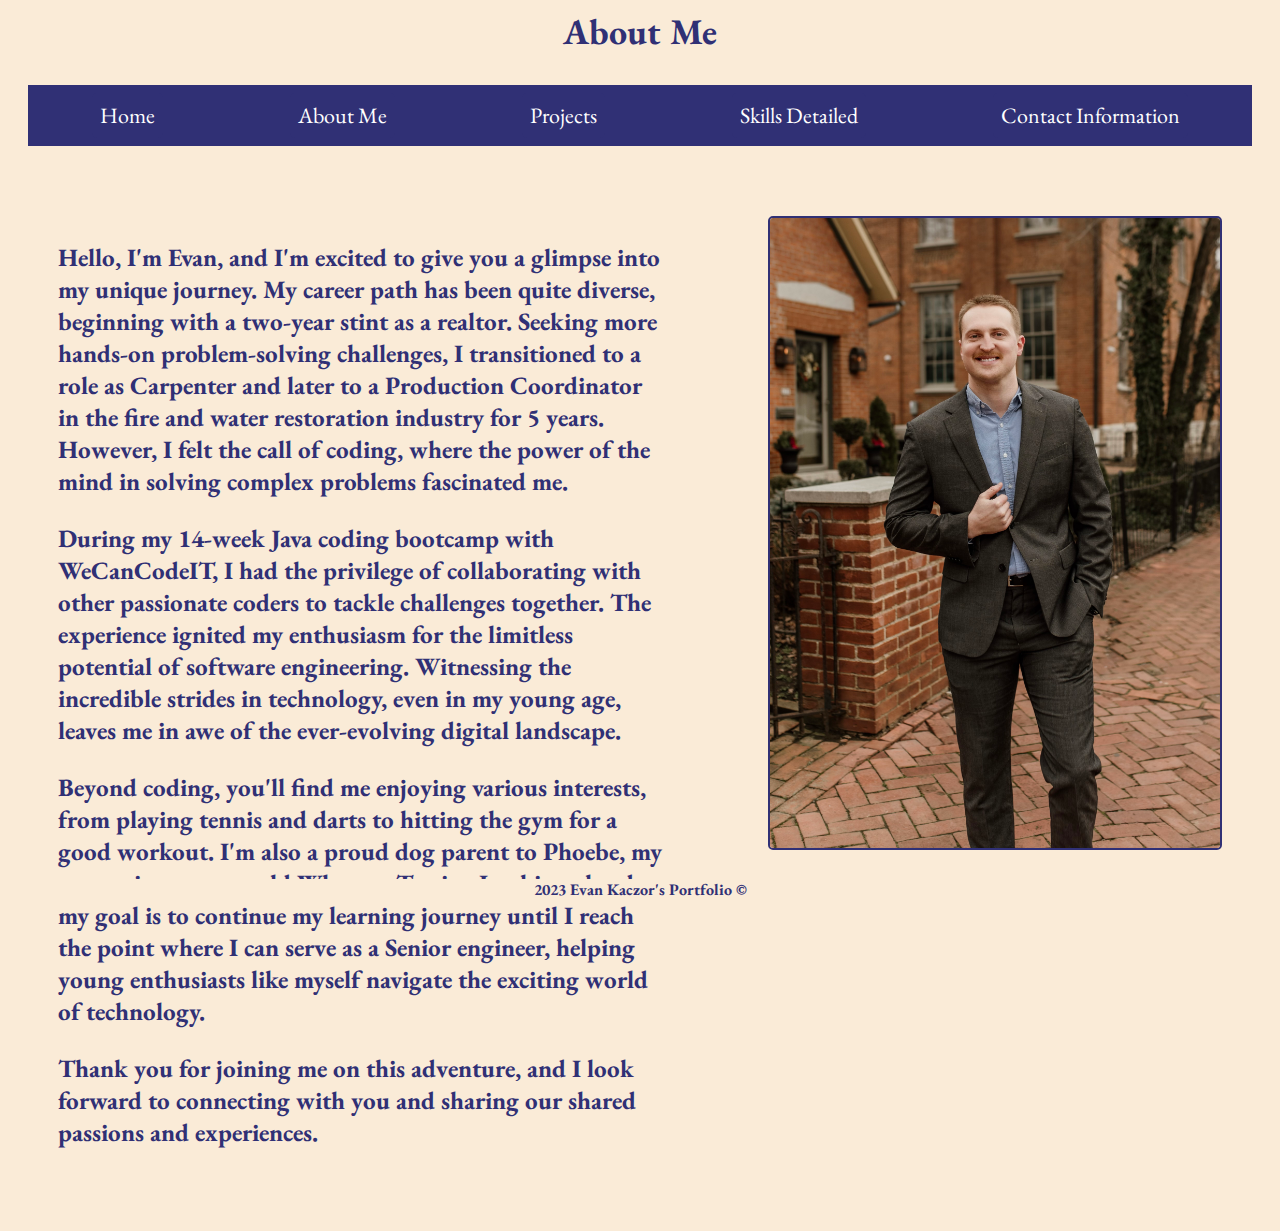
<file: aboutme/aboutme.html>
<!DOCTYPE html>
<html lang="en">
  <head>
    <meta charset="UTF-8" />
    <meta name="viewport" content="width=device-width, initial-scale=1.0" />
    <link
      href="https://fonts.googleapis.com/css2?family=EB+Garamond&display=swap"
      rel="stylesheet"
    />
    <link rel="stylesheet" href="/aboutme/styles.css" />
    <title>About Me- Evan Kaczor's Portfolio</title>
  </head>
  <body>
    <div class="dropdown">
      <button class="dropdown-btn">&#9776;</button>
      <div class="dropdown-content">
        <a href="/index.html">Home</a>
        <a href="../aboutme/aboutme.html">About Me</a>
        <a href="../projects/projects.html">Projects</a>
        <a href="../skills/skills.html">Skills Detailed</a>
        <a href="../contactinformation/contactinformation.html"
          >Contact Information</a
        >
      </div>
    </div>

    <header id="title">About Me</header>
    <div id="menubar">
      <a href="../index.html">Home</a>
      <a href="../aboutme/aboutme.html">About Me</a>
      <a href="../projects/projects.html">Projects</a>
      <a href="../skills/skills.html">Skills Detailed</a>
      <a href="../contactinformation/contactinformation.html"
        >Contact Information</a
      >
    </div>
    <div class="stuff">
      <div class="paragraphs">
        <p>
          Hello, I'm Evan, and I'm excited to give you a glimpse into my unique
          journey. My career path has been quite diverse, beginning with a
          two-year stint as a realtor. Seeking more hands-on problem-solving
          challenges, I transitioned to a role as Carpenter and later to a
          Production Coordinator in the fire and water restoration industry for
          5 years. However, I felt the call of coding, where the power of the
          mind in solving complex problems fascinated me.
        </p>
        <p>
          During my 14-week Java coding bootcamp with WeCanCodeIT, I had the
          privilege of collaborating with other passionate coders to tackle
          challenges together. The experience ignited my enthusiasm for the
          limitless potential of software engineering. Witnessing the incredible
          strides in technology, even in my young age, leaves me in awe of the
          ever-evolving digital landscape.
        </p>
        <p>
          Beyond coding, you'll find me enjoying various interests, from playing
          tennis and darts to hitting the gym for a good workout. I'm also a
          proud dog parent to Phoebe, my energetic two-year-old Wheaten Terrier.
          Looking ahead, my goal is to continue my learning journey until I
          reach the point where I can serve as a Senior engineer, helping young
          enthusiasts like myself navigate the exciting world of technology.
        </p>
        <p>
          Thank you for joining me on this adventure, and I look forward to
          connecting with you and sharing our shared passions and experiences.
        </p>
      </div>
      <div class="imagecontainer">
        <img
          src="/aboutme/images/Headshot.jpg"
          alt="My wife and I on a trip to beautiful Charleston, SC during Summer of '23."
        />
      </div>
    </div>

    <footer>2023 Evan Kaczor's Portfolio &copy;</footer>
  </body>
</html>
</file>
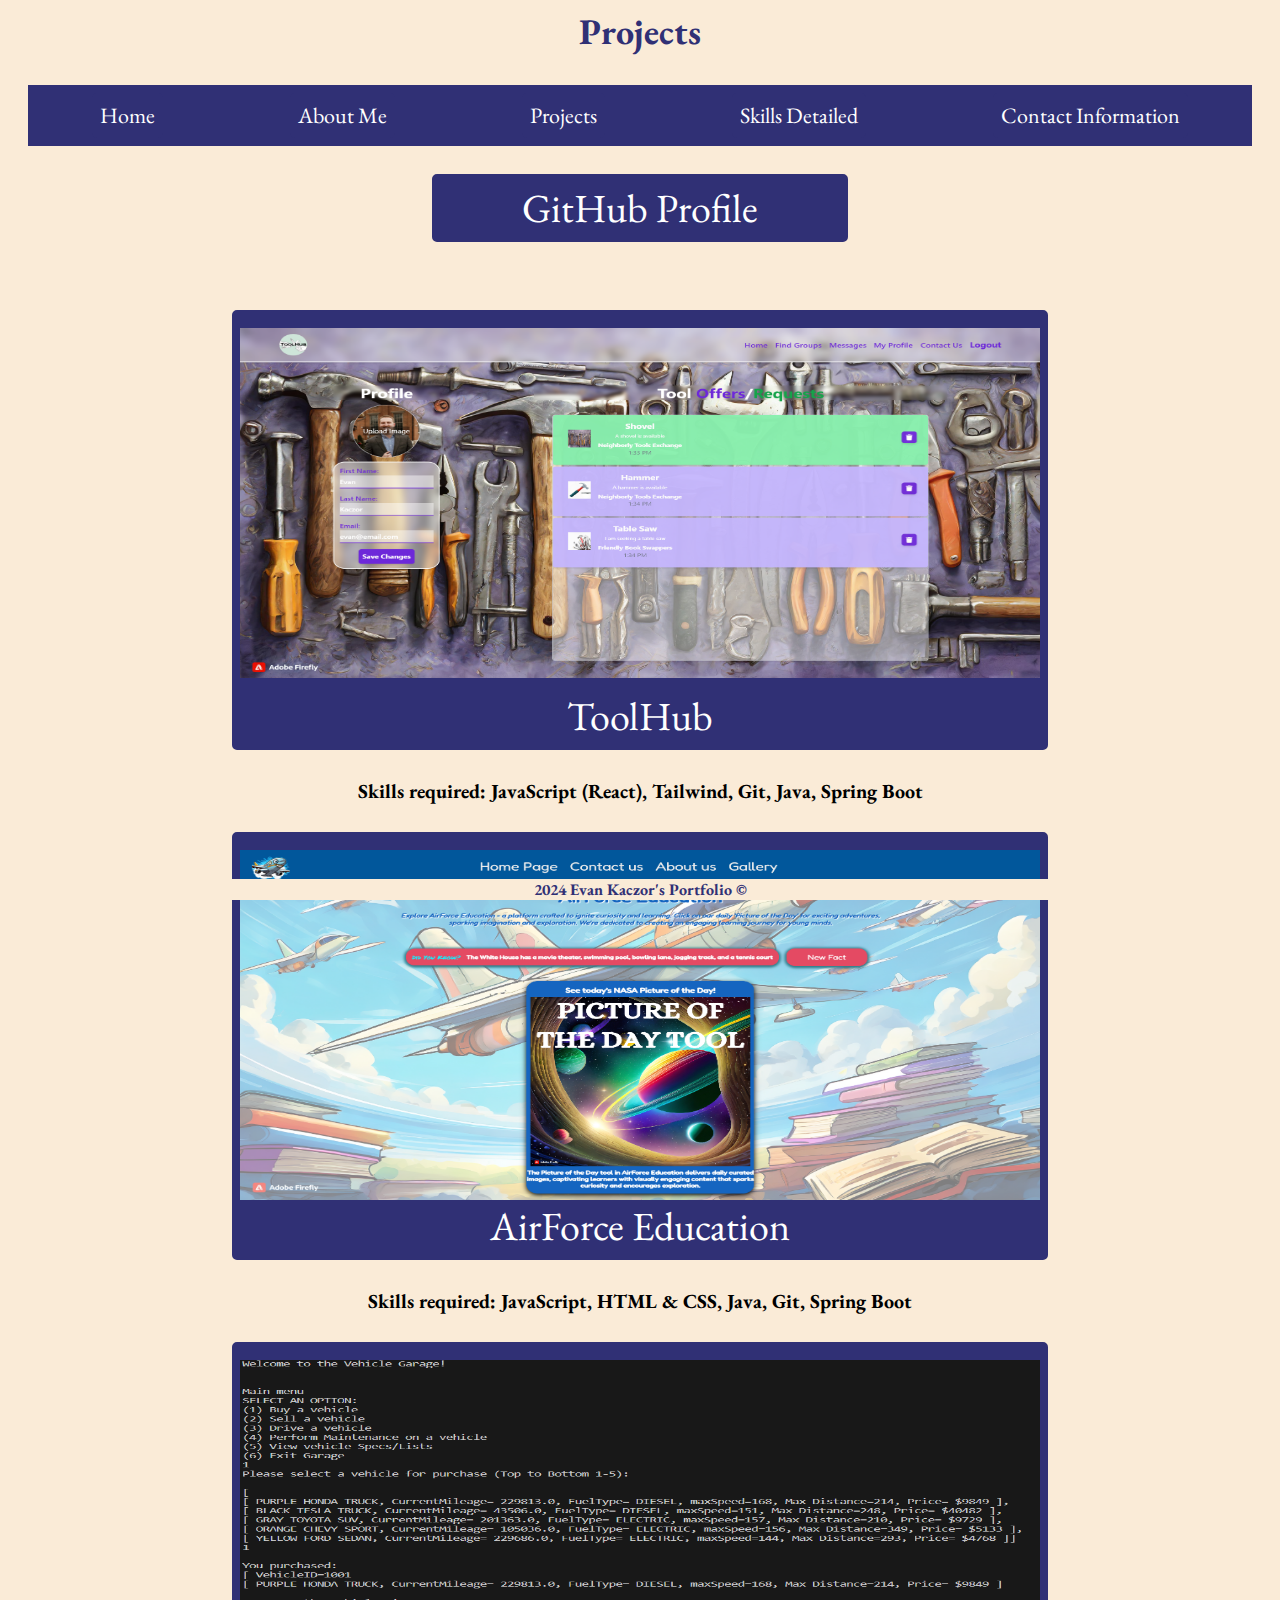
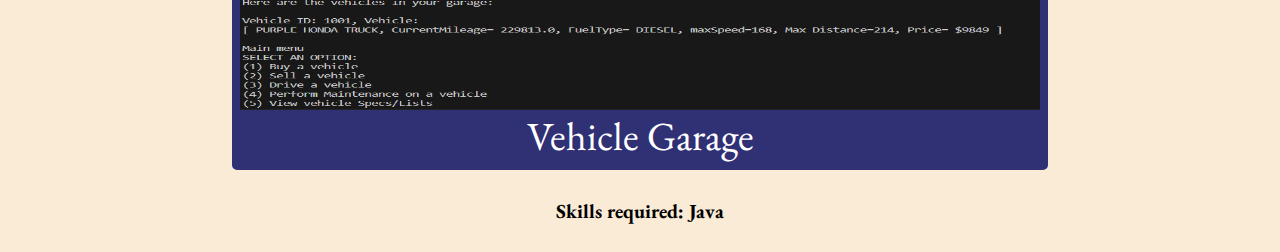
<file: projects/projects.html>
<!DOCTYPE html>
<html lang="en">
  <head>
    <meta charset="UTF-8" />
    <meta name="viewport" content="width=device-width, initial-scale=1.0" />
    <link
      href="https://fonts.googleapis.com/css2?family=EB+Garamond&display=swap"
      rel="stylesheet"
    />
    <link rel="stylesheet" href="/projects/styles.css" />
    <title>Projects- Evan Kaczor's Portfolio</title>
  </head>
  <body>
    <div class="dropdown">
      <button class="dropdown-btn">&#9776;</button>
      <div class="dropdown-content">
        <a href="/index.html">Home</a>
        <a href="../aboutme/aboutme.html">About Me</a>
        <a href="../projects/projects.html">Projects</a>
        <a href="../skills/skills.html">Skills Detailed</a>
        <a href="../contactinformation/contactinformation.html"
          >Contact Information</a
        >
      </div>
    </div>
    <header id="title">Projects</header>
    <div id="menubar">
      <a href="../index.html">Home</a>
      <a href="../aboutme/aboutme.html">About Me</a>
      <a href="../projects/projects.html">Projects</a>
      <a href="../skills/skills.html">Skills Detailed</a>
      <a href="../contactinformation/contactinformation.html"
        >Contact Information</a
      >
    </div>
    <article id="projects">
      <a id="link1" href="https://github.com/ekaczor">GitHub Profile</a>
      <br />

      <a
        id="link2"
        href="https://tool-hub-wcci.netlify.app/"
      >
        <div id="imagecontainer1">
          <img
            src="/aboutme/images/ToolHub.png"
            alt="Image of the ToolHub Application."
            class="ToolHubImage"
          />
        </div>
        ToolHub
      </a>
      <p>Skills required: JavaScript (React), Tailwind, Git, Java, Spring Boot</p>

      <a
        id="link3"
        href="https://airforce-kid-education.netlify.app/"
        ><img
          src="/aboutme/images/AirForce_Education.png"
          alt="Image of the AirForce Education application."
          class="AirForceImage"
        />AirForce Education</a
      >
      <p>Skills required: JavaScript, HTML & CSS, Java, Git, Spring Boot</p>
      <div id="imagecontainer2"></div>
      <a
        id="link4"
        href="https://github.com/2023-Fall-Java-Cohort/car-workshop-template-ekaczor.git"
        ><img
          src="/aboutme/images/VehicleGarage.png"
          alt="Image of the Vehicle Garage application."
          class="CarWorkshopImage"
        />Vehicle Garage</a
      >
      <p>Skills required: Java</p>
    </article>
    <footer>2024 Evan Kaczor's Portfolio &copy;</footer>
  </body>
</html>
</file>
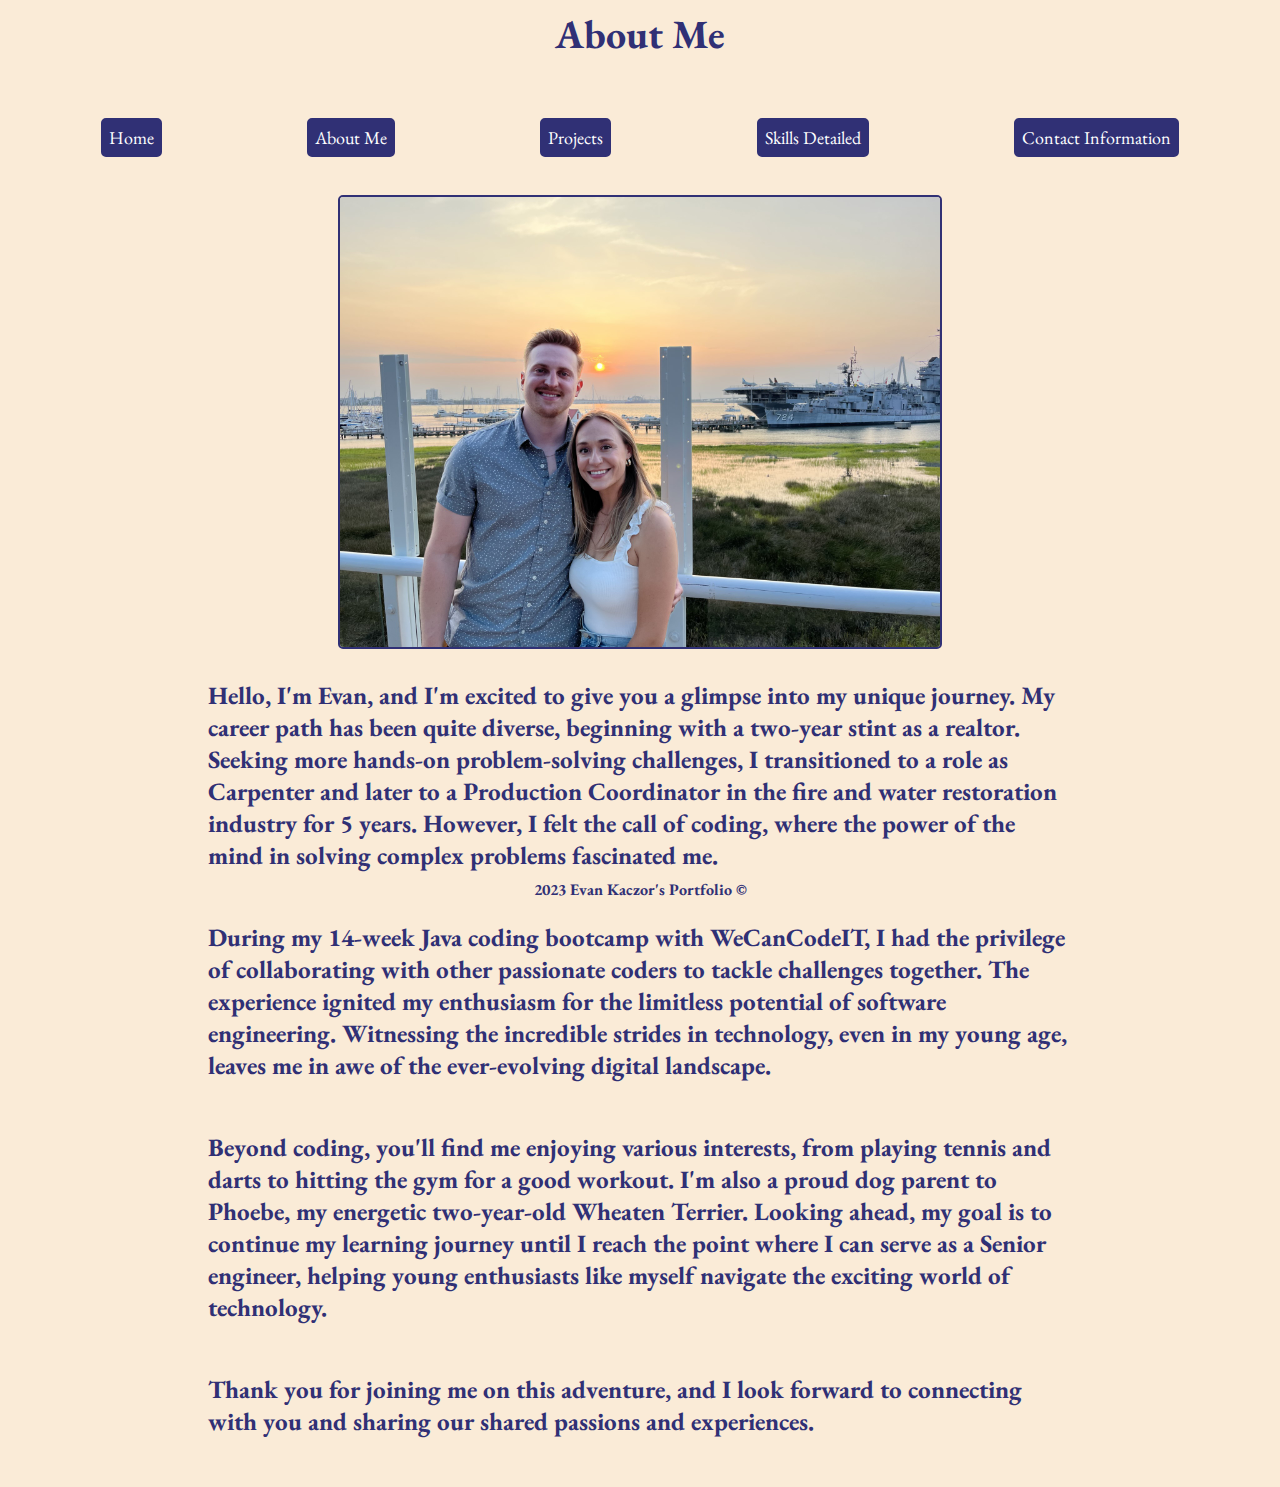
<file: mainsite/aboutme/aboutme.html>
<!DOCTYPE html>
<html lang="en">
<head>
    <meta charset="UTF-8">
    <meta name="viewport" content="width=device-width, initial-scale=1.0">
    <link href="https://fonts.googleapis.com/css2?family=EB+Garamond&display=swap" rel="stylesheet">
    <link rel="stylesheet" href="/mainsite/aboutme/styles.css">
    <title>About Me- Evan Kaczor's Portfolio</title>
</head>
<body>
    <header id="title">About Me</header>
    <div id="menubar" >
        <a href="/mainsite/index/index.html">Home</a>
        <a href="/mainsite/aboutme/aboutme.html">About Me</a>
        <a href="/mainsite/projects/projects.html">Projects</a>
        <a href="/mainsite/skills/skills.html">Skills Detailed</a>
        <a href="/mainsite/contactinformation/contactinformation.html">Contact Information</a>
    </div>
    <div class="imagecontainer">
        <img src="/mainsite/aboutme/images/thumbnail_IMG_1227.jpg" alt="My wife and I on a trip to beautiful Charleston, SC during Summer of '23." />
    </div>
    <p>Hello, I'm Evan, and I'm excited to give you a glimpse into my unique journey. My career path has been quite diverse, beginning with a two-year stint as a realtor. Seeking more hands-on problem-solving challenges, I transitioned to a role as Carpenter and later to a Production Coordinator in the fire and water restoration industry for 5 years. However, I felt the call of coding, where the power of the mind in solving complex problems fascinated me. </p>
    <p>
        During my 14-week Java coding bootcamp with WeCanCodeIT, I had the privilege of collaborating with other passionate coders to tackle challenges together. The experience ignited my enthusiasm for the limitless potential of software engineering. Witnessing the incredible strides in technology, even in my young age, leaves me in awe of the ever-evolving digital landscape.</p>
    <p>
        Beyond coding, you'll find me enjoying various interests, from playing tennis and darts to hitting the gym for a good workout. I'm also a proud dog parent to Phoebe, my energetic two-year-old Wheaten Terrier. Looking ahead, my goal is to continue my learning journey until I reach the point where I can serve as a Senior engineer, helping young enthusiasts like myself navigate the exciting world of technology.</p>
    <p>
        Thank you for joining me on this adventure, and I look forward to connecting with you and sharing our shared passions and experiences. </p>
    <footer>2023 Evan Kaczor's Portfolio &copy; </footer>
</body>
</html>
</file>
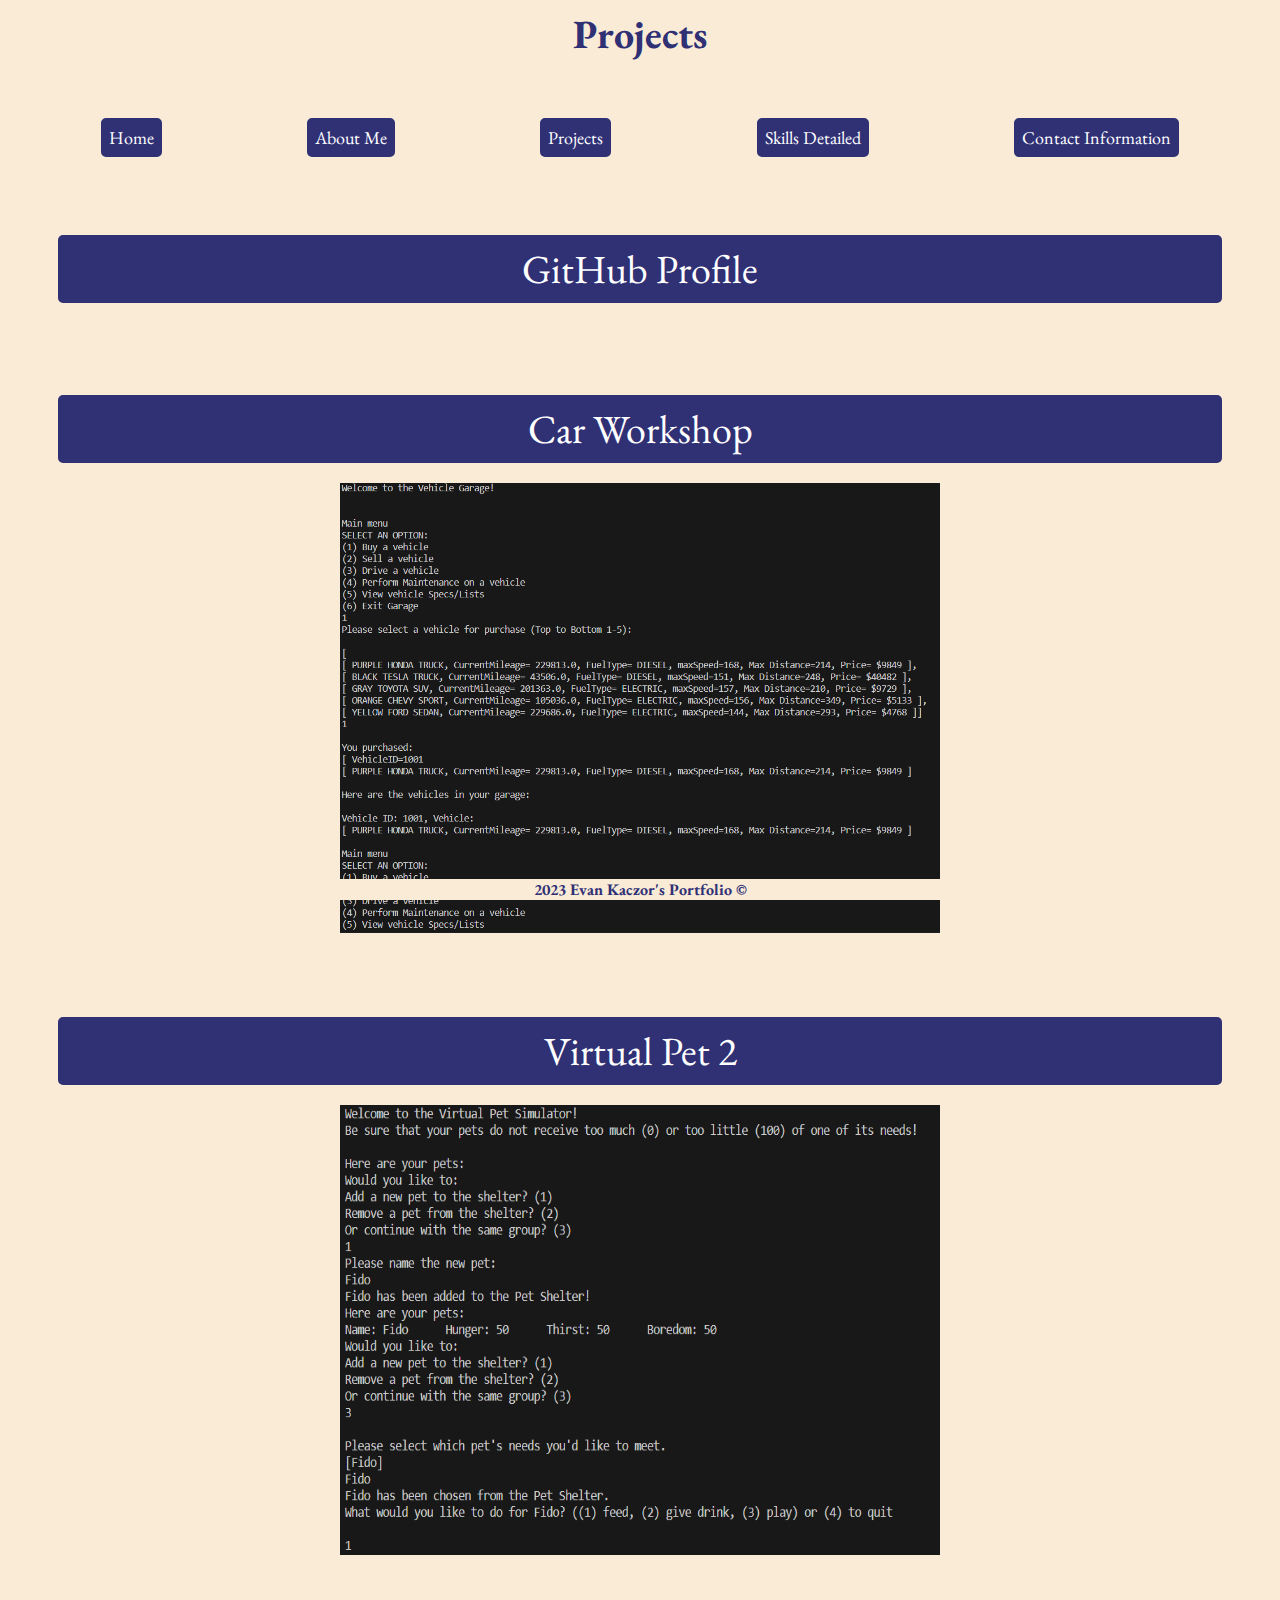
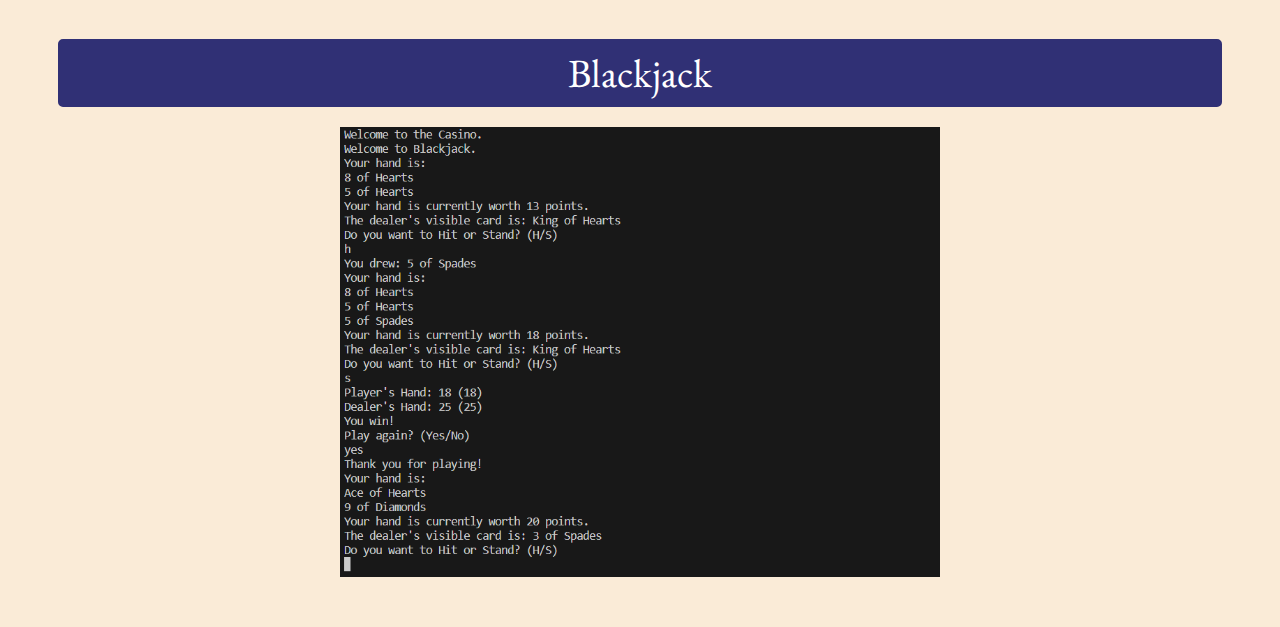
<file: mainsite/projects/projects.html>
<!DOCTYPE html>
<html lang="en">
<head>
    <meta charset="UTF-8">
    <meta name="viewport" content="width=device-width, initial-scale=1.0">
    <link href="https://fonts.googleapis.com/css2?family=EB+Garamond&display=swap" rel="stylesheet">
    <link rel="stylesheet" href="/mainsite/projects/styles.css">
    <title>Projects- Evan Kaczor's Portfolio</title>
</head>
<body>
    <header id="title">Projects</header>
    <div id="menubar" >
        <a href="/mainsite/index/index.html">Home</a>
        <a href="/mainsite/aboutme/aboutme.html">About Me</a>
        <a href="/mainsite/projects/projects.html">Projects</a>
        <a href="/mainsite/skills/skills.html">Skills Detailed</a>
        <a href="/mainsite/contactinformation/contactinformation.html">Contact Information</a>
    </div>
    <article id="projects">
    <a id="link1" href="https://github.com/ekaczor">GitHub Profile</a>
    <br>
    <a id="link2" href="https://github.com/2023-Fall-Java-Cohort/car-workshop-template-ekaczor">Car Workshop</a>
    <div id="imagecontainer1">
        <img src="/mainsite/aboutme/images/Screenshot 2023-11-06 202333.png" alt="Image of the Car Garage Application." style="width: 600px; height: 450px;" />
    </div>
    <br>
    <a id="link3" href="https://github.com/2023-Fall-Java-Cohort/virtual-pet-1-ekaczor">Virtual Pet 2</a>
    <div id="imagecontainer2">
        <img src="/mainsite/aboutme/images/Virtual Pet.png" alt="Image of the Virtual Pet application." style="width: 600px; height: 450px;"/>
    </div>
    <br>
    <a id="link4" href="https://github.com/2023-Fall-Java-Cohort/blackjack-ekaczor">Blackjack</a>
    <div id="imagecontainer3">
        <img src="/mainsite/aboutme/images/Blackjack.png" alt="Image of the Blackjack application." style="width: 600px; height: 450px;" />
    </div>
    </article>
    <footer>2023 Evan Kaczor's Portfolio &copy; </footer>
</body>
</html>
</file>
<file: aboutme/styles.css>
* {
  font-family: "EB Garamond", serif;
  font-weight: bold;
  background-color: antiquewhite;
}

#title {
  color: rgb(48, 48, 117);
  text-align: center;
  font-size: 36px;
  margin-bottom: 30px;
}

#menubar {
  color: rgb(48, 48, 117);
  display: flex;
  justify-content: space-around;
  margin: 20px;
  font-size: 22px;
  background-color: rgb(48, 48, 117);
}

a:hover {
  color: gray;
  transform: scale(1.1);
}

a {
  border: rgb(48, 48, 117) solid 8px;
  background-color: rgb(48, 48, 117);
  margin: 8px;
  color: white;
  font-weight: 100;
  border-radius: 5px;
  text-decoration: none;
}

.stuff {
  display: flex;
  justify-content: space-evenly;
}

.paragraphs {
  padding: 50px;
  width: 50vw;
}

.imagecontainer {
  margin: 50px;
}

img {
  width: 80vw;
  max-width: 450px;
  border: rgb(48, 48, 117) solid 2px;
  border-radius: 5px;
}

p {
  color: rgb(48, 48, 117);
  font-size: 25px;
}

footer {
  color: rgb(48, 48, 117);
  position: fixed;
  margin-top: 30px;
  bottom: 0;
  left: 0;
  right: 0;
  display: flex;
  justify-content: center;
  align-items: flex-end;
}

@media only screen and (min-width: 1024px) {
  .dropdown {
    display: none;
  }
}

@media only screen and (max-width: 1024px) {
  #menubar {
    display: none;
  }

  .dropdown {
    position: relative;
  }

  .dropdown-btn {
    position: absolute;
    top: 10px;
    right: 10px;
    cursor: pointer;
    background-color: rgb(48, 48, 117);
    color: white;
    font-weight: 100;
    border-radius: 5px;
    font-size: 45px;
    box-shadow: 0 8px 16px rgba(0, 0, 0, 0.2);
  }

  .dropdown-content {
    display: none;
    position: absolute;
    top: 0;
    right: 0;
    z-index: 1;
    background-color: rgba(255, 255, 255, 0);
  }

  .dropdown-content a {
    display: block;
    padding: 8px;
    text-decoration: none;
    color: white;
    font-weight: 100;
    border-radius: 5px;
    text-decoration: none;
    box-shadow: 0 8px 16px rgba(0, 0, 0, 0.5);
    font-size: 35px;
    justify-content: flex;
  }

  .dropdown:hover .dropdown-content {
    display: block;
  }

  #title{
    font-size: x-large;
  }
  .stuff {
    flex-direction: column-reverse;
    justify-content: center;
    align-items: center;
  }
  .paragraphs{
    font-size: large;
    width: 90vw;
    text-align: center;
    padding: 0px;
  }
  p{
    font-size: large;
  }
  .imagecontainer {
    margin: 10px;
  }
}
</file>
<file: projects/styles.css>
* {
  font-family: "EB Garamond", serif;
  font-weight: bold;
  background-color: antiquewhite;
}

#title {
  color: rgb(48, 48, 117);
  text-align: center;
  font-size: 36px;
  margin-bottom: 30px;
}

#menubar {
  color: rgb(48, 48, 117);
  display: flex;
  justify-content: space-around;
  margin: 20px;
  font-size: 22px;
  background-color: rgb(48, 48, 117);
}
a:hover {
  color: gray;
  transform: scale(1.1);
}

.ToolHubImage,
.AirForceImage,
.CarWorkshopImage {
  margin-top: 10px;
  width: 100%; /* Set width to 100% for responsiveness */
  height: auto; /* Set height to auto to maintain aspect ratio */
  max-width: 1000px; /* Set a maximum width to prevent them from getting too large on larger screens */
  max-height: 350px; /* Set a maximum height to prevent them from getting too tall */
}

a {
  border: rgb(48, 48, 117) solid 8px;
  background-color: rgb(48, 48, 117);
  margin: 8px;
  color: white;
  font-weight: 100;
  border-radius: 5px;
  text-decoration: none;
}

#projects {
  display: flex;
  flex-direction: column;
  font-size: 40px;
  text-align: center;
  align-items: center;
  justify-content: center;
}

#link1 {
  display: flex;
  width: 40vw;
  max-width: 400px;
  text-align: center;
  justify-content: center;
}

#link2 {
  display: flex;
  flex-direction: column;
  width: 80vw;
  max-width: 800px;
  background-color: rgb(48, 48, 117);
}

#link3 {
  display: flex;
  flex-direction: column;
  width: 80vw;
  max-width: 800px;
  background-color: rgb(48, 48, 117);
  justify-content: center;
  align-items: center;
}
#link4 {
  display: flex;
  flex-direction: column;
  width: 80vw;
  max-width: 800px;
  background-color: rgb(48, 48, 117);
  justify-content: center;
  align-items: center;
}

p {
  font-size: 20px;
}

#imagecontainer1 {
  justify-content: center;
  align-items: center;
  background-color: rgb(48, 48, 117);
}

.imagecontainer {
  margin: 30px;
  display: flex;
  justify-content: center;
  align-items: center;
}

footer {
  color: rgb(48, 48, 117);
  position: fixed;
  margin-top: 30px;
  bottom: 0;
  left: 0;
  right: 0;
  display: flex;
  justify-content: center;
  align-items: flex-end;
}

@media only screen and (min-width: 1024px) {
  .dropdown {
    display: none;
  }
}

@media only screen and (max-width: 1024px) {
  #menubar {
    display: none;
  }

  .dropdown {
    position: relative;
  }

  .dropdown-btn {
    position: absolute;
    top: 10px;
    right: 10px;
    cursor: pointer;
    background-color: rgb(48, 48, 117);
    color: white;
    font-weight: 100;
    border-radius: 5px;
    font-size: 45px;
    box-shadow: 0 8px 16px rgba(0, 0, 0, 0.2);
    margin: 0px;
  }

  .dropdown-content {
    display: none;
    position: absolute;
    top: 0;
    right: 0;
    z-index: 1;
    background-color: rgba(255, 255, 255, 0);
  }

  .dropdown-content a {
    display: block;
    padding: 8px;
    text-decoration: none;
    color: white;
    font-weight: 100;
    border-radius: 5px;
    text-decoration: none;
    box-shadow: 0 8px 16px rgba(0, 0, 0, 0.5);
    font-size: 35px;
    justify-content: flex;
  }

  .dropdown:hover .dropdown-content {
    display: block;
  }

  #title {
    font-size: x-large;
  }

  #projects {
    font-size: 20px;
  }

  .ToolHubImage,
  .AirForceImage,
  .CarWorkshopImage {
    max-width: none; 
    max-height: none; 
  }

  #link2 {
    width: 90vw;
  }

  #link3 {
    width: 90vw;
  }
  #link4 {
    width: 90vw;
  }
}
</file>
<file: mainsite/aboutme/styles.css>
* {
    font-family: 'EB Garamond', serif;
    font-weight: bold;
    background-color: antiquewhite;
}

#title {
    color: rgb(48, 48, 117);
    text-align: center;
    font-size: 40px;
    margin-bottom: 50px;
}

#menubar {
    color: rgb(48,48,117);
    display: flex;
    justify-content: space-around;
    margin: 20px;
    font-size: 18px;
    
}

a {
    border: rgb(48,48,117) solid 8px;
    background-color: rgb(48,48,117);
    margin: 8px;
    color: white;
    font-weight: 100;
    border-radius: 5px;
    text-decoration: none;
}

.imagecontainer {
    margin: 30px;
    display: flex;
    justify-content: center;
    align-items: center;
    }
    
    img {
        max-width: 600px;
        border: rgb(48,48,117) solid 2px;
        border-radius: 5px;
    }

    p {
        color: rgb(48,48,117);
        margin: 30px 200px 50px 200px;
        display: flex;
        justify-content: center;
        align-items: center;
        font-size: 25px;
    }

    footer{
        color: rgb(48,48,117);
        position: fixed;
        margin-top: 30px;
        bottom: 0;
        left: 0;
        right: 0;
        display: flex;
        justify-content: center;
        align-items: flex-end;
    }
</file>
<file: mainsite/projects/styles.css>
* {
    font-family: 'EB Garamond', serif;
    font-weight: bold;
    background-color: antiquewhite;
}

#title {
    color: rgb(48, 48, 117);
    text-align: center;
    font-size: 40px;
    margin-bottom: 50px;
}

#menubar {
    color: rgb(48,48,117);
    display: flex;
    justify-content: space-around;
    margin: 20px;
    font-size: 18px;
}

a {
    border: rgb(48,48,117) solid 8px;
    background-color: rgb(48,48,117);
    margin: 8px;
    color: white;
    font-weight: 100;
    border-radius: 5px;
    text-decoration: none;
}

#projects{
    padding: 30px;
    font-size: 40px;
    text-align: center;
    align-items: baseline;
    justify-content: baseline;
}
#link1 {

    display: block;
    margin: 20px;
}

#link2 {
    display: block;
    margin: 20px;
}

#link3 {
    display: block;
    margin: 20px;
}
#link4 {
    display: block;
    margin: 20px;
}

#imagecontainer1 {
    justify-content: center;
    align-items: center;
}

.imagecontainer {
    margin: 30px;
    display: flex;
    justify-content: center;
    align-items: center;
}

footer{
    color: rgb(48,48,117);
    position: fixed;
    margin-top: 30px;
    bottom: 0;
    left: 0;
    right: 0;
    display: flex;
    justify-content: center;
    align-items: flex-end;
}
</file>
